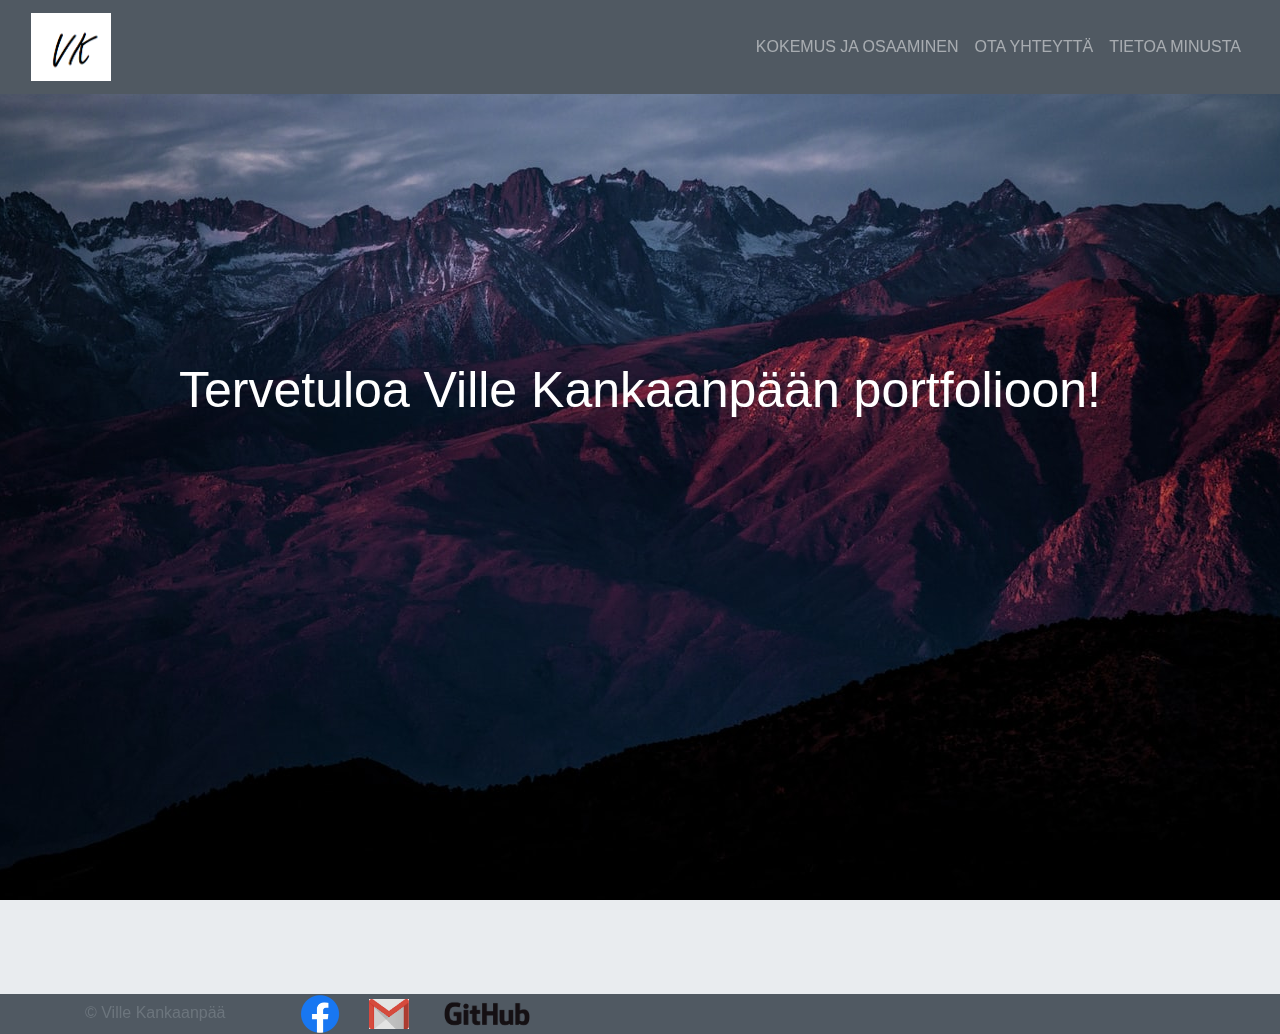
<file: index.html>
<!doctype html>
<html lang="fi">
  <head>

    <meta charset="utf-8">
    <meta name="viewport" content="width=device-width, initial-scale=1">

    <link rel="stylesheet" href="https://stackpath.bootstrapcdn.com/bootstrap/4.4.1/css/bootstrap.min.css" integrity="sha384-Vkoo8x4CGsO3+Hhxv8T/Q5PaXtkKtu6ug5TOeNV6gBiFeWPGFN9MuhOf23Q9Ifjh" crossorigin="anonymous">
    <link rel="stylesheet" href="style.css">
    <title>Ville Kankaanpää</title>
  </head>
  <body data-spy="scroll" data-target="#menu">
    <div id="home">
      <nav class="navbar navbar-dark navbar-expand-md navbar-fixed-top">
        <div class="container-fluid">
          <a class="navbar-brand" href="index.html"><img id="logo" src="img/logo.png"></a>
          <button class="navbar-toggler" type="button" data-toggle="collapse" data-target="#menu"> 
            <span class="navbar-toggler-icon"></span>
          </button>
          <div class="collapse navbar-collapse" id="menu">
            <ul class="navbar-nav ml-auto">
              <li class="nav-item">
                <a class="nav-link" href="Kokemus.html">Kokemus ja osaaminen</a>
              </li>  
              <li class="nav-item">
                <a class="nav-link" href="tiedot.html">Ota yhteyttä</a>
              </li>  
              <li class="nav-item">
                <a class="nav-link" href="tietoa.html">Tietoa minusta</a>
              </li>  
            </ul>  
          </div>  
        </div>
      </nav>  

      <div class="landing">
        <div class="home-wrap">
          <div class="home-inner">
          </div>  
        </div>
      </div>  
      <div class="caption center-block text-center">
        <h3>Tervetuloa Ville Kankaanpään portfolioon!</h3>
      </div>  
    </div>   
    <footer class="footer1">
      <div class="container">
        <span class="text-muted">© Ville Kankaanpää</span>

        <a href="https://www.facebook.com/" title="Facebook"><img class="footer-logos" src="img/facebook.png" alt="facebook" height="40px"></a>

        <a href="mailto:kankaanpaa.ville.juhani@gmail.com" class="gmail" title="gmail" subject="Lähetetty portfolio-sivun kautta"><img class="footer-logos" src="img/gmail.png" alt="gmail" height="30px"></a>

        <a href="https://github.com/Villek1996/Villek1996.github.io" title="Github"><img class="footer-logos" src="img/github.png" alt="github" height="40px"></a>
      </div>
    </footer>    
    <script src="https://code.jquery.com/jquery-3.4.1.slim.min.js" integrity="sha384-J6qa4849blE2+poT4WnyKhv5vZF5SrPo0iEjwBvKU7imGFAV0wwj1yYfoRSJoZ+n" crossorigin="anonymous"></script>
    <script src="https://cdn.jsdelivr.net/npm/popper.js@1.16.0/dist/umd/popper.min.js" integrity="sha384-Q6E9RHvbIyZFJoft+2mJbHaEWldlvI9IOYy5n3zV9zzTtmI3UksdQRVvoxMfooAo" crossorigin="anonymous"></script>
    <script src="https://stackpath.bootstrapcdn.com/bootstrap/4.4.1/js/bootstrap.min.js" integrity="sha384-wfSDF2E50Y2D1uUdj0O3uMBJnjuUD4Ih7YwaYd1iqfktj0Uod8GCExl3Og8ifwB6" crossorigin="anonymous"></script>
  </body>
</html>
</file>
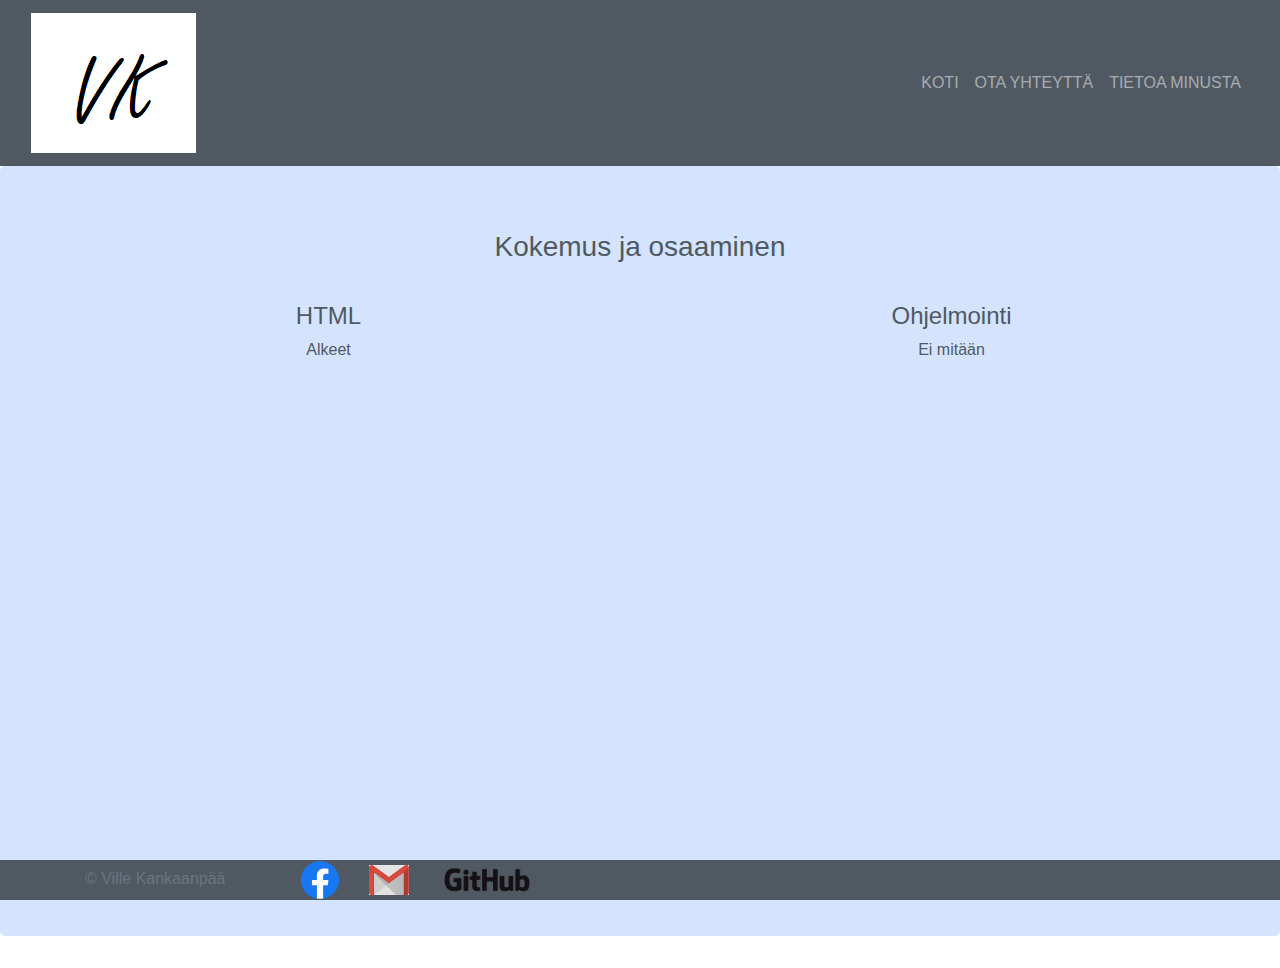
<file: Kokemus.html>
<!doctype html>
<html lang="fi">
  <head>

    <meta charset="utf-8">
    <meta name="viewport" content="width=device-width, initial-scale=1">


    <link rel="stylesheet" href="https://stackpath.bootstrapcdn.com/bootstrap/4.4.1/css/bootstrap.min.css" integrity="sha384-Vkoo8x4CGsO3+Hhxv8T/Q5PaXtkKtu6ug5TOeNV6gBiFeWPGFN9MuhOf23Q9Ifjh" crossorigin="anonymous">
    <link rel="stylesheet" href="style.css">
    <title>Ville Kankaanpää</title>
  </head>
  <body data-spy="scroll" data-target="#menu">
    <div id="home">
      <nav class="navbar navbar-dark navbar-expand-md navbar-fixed-top">
        <div class="container-fluid">
          <a class="navbar-brand" href="index.html"><img src="img/logo.png"></a>
          <button class="navbar-toggler" type="button" data-toggle="collapse" data-target="#menu"> 
            <span class="navbar-toggler-icon"></span>
          </button>
          <div class="collapse navbar-collapse" id="menu">
            <ul class="navbar-nav ml-auto">
              <li class="nav-item">
                <a class="nav-link" href="index.html">Koti</a>
              </li>  
              <li class="nav-item">
                <a class="nav-link" href="tiedot.html">Ota yhteyttä</a>
              </li>  
              <li class="nav-item">
                <a class="nav-link" href="tietoa.html">Tietoa minusta</a>
              </li>                
            </ul>  
          </div>  
        </div>
      </nav>  

      <div class="jumbotron" style="background-color:#d4e4ff">
           <h3 class="heading">Kokemus ja osaaminen</h3>
         <div class="row">  
           <div class="col-md-6 text-center">
            <h4>HTML</h4>
              <p>Alkeet</p>
           </div> 
           <div class="col-md-6 text-center">
            <h4>Ohjelmointi</h4>
              <p>Ei mitään</p>
           </div> 
         </div>  
      </div>  

    <footer class="footer2">
      <div class="container">
        <span class="text-muted">© Ville Kankaanpää</span>

        <a href="https://www.facebook.com/" title="Facebook"><img class="footer-logos" src="img/facebook.png" alt="facebook" height="40px"></a>

        <a href="mailto:kankaanpaa.ville.juhani@gmail.com" class="gmail" title="gmail" subject="Lähetetty portfolio-sivun kautta"><img class="footer-logos" src="img/gmail.png" alt="gmail" height="30px"></a>

        <a href="https://github.com/Villek1996/Villek1996.github.io" title="Github"><img class="footer-logos" src="img/github.png" alt="github" height="40px"></a>
      </div>
    </footer>   
    <script src="https://code.jquery.com/jquery-3.4.1.slim.min.js" integrity="sha384-J6qa4849blE2+poT4WnyKhv5vZF5SrPo0iEjwBvKU7imGFAV0wwj1yYfoRSJoZ+n" crossorigin="anonymous"></script>
    <script src="https://cdn.jsdelivr.net/npm/popper.js@1.16.0/dist/umd/popper.min.js" integrity="sha384-Q6E9RHvbIyZFJoft+2mJbHaEWldlvI9IOYy5n3zV9zzTtmI3UksdQRVvoxMfooAo" crossorigin="anonymous"></script>
    <script src="https://stackpath.bootstrapcdn.com/bootstrap/4.4.1/js/bootstrap.min.js" integrity="sha384-wfSDF2E50Y2D1uUdj0O3uMBJnjuUD4Ih7YwaYd1iqfktj0Uod8GCExl3Og8ifwB6" crossorigin="anonymous"></script>
  </body>
</html>
</file>
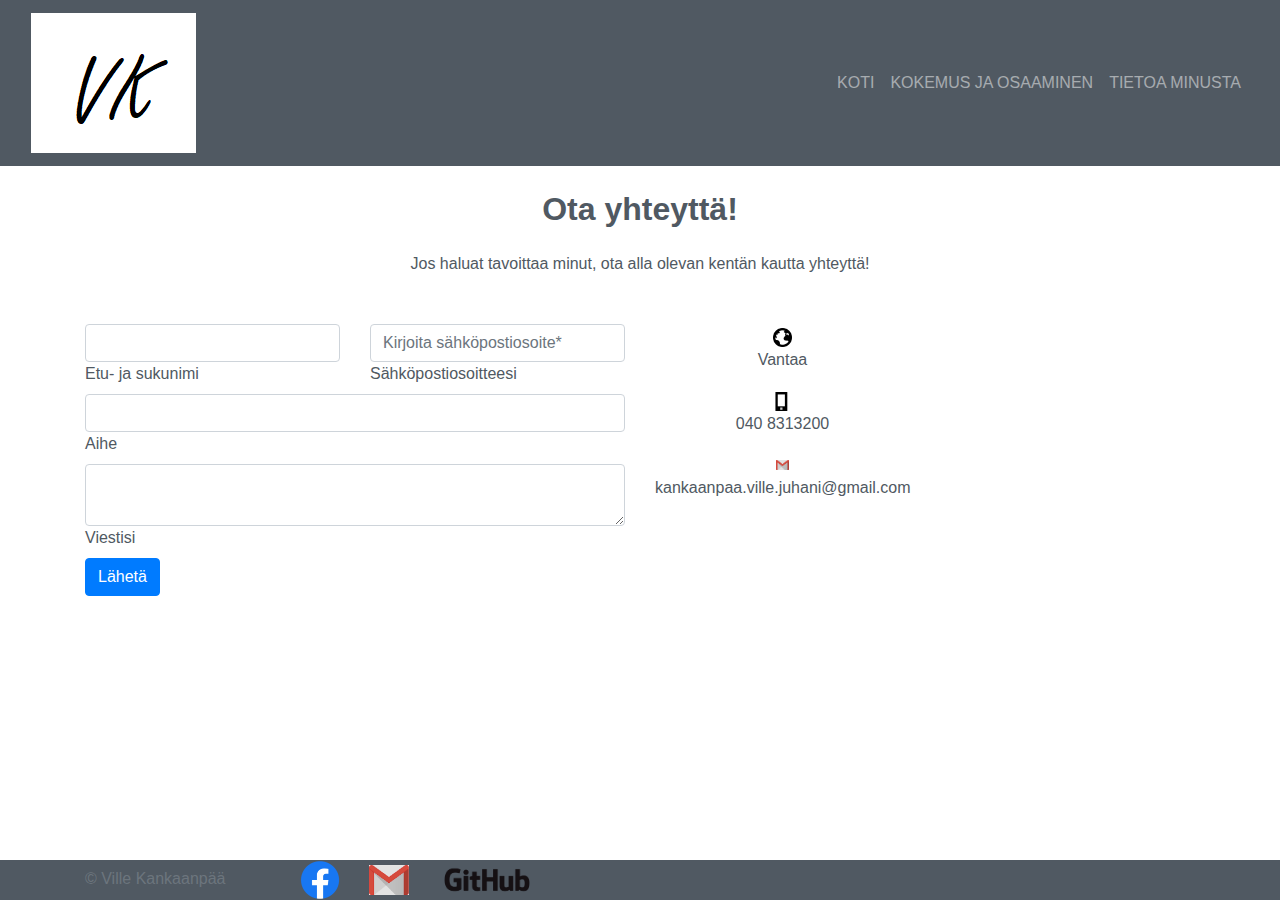
<file: tiedot.html>
<!doctype html>
<html lang="fi">
  <head>

    <meta charset="utf-8">
    <meta name="viewport" content="width=device-width, initial-scale=1">


    <link rel="stylesheet" href="https://stackpath.bootstrapcdn.com/bootstrap/4.4.1/css/bootstrap.min.css" integrity="sha384-Vkoo8x4CGsO3+Hhxv8T/Q5PaXtkKtu6ug5TOeNV6gBiFeWPGFN9MuhOf23Q9Ifjh" crossorigin="anonymous">
    <link rel="stylesheet" href="style.css">
    <title>Ville Kankaanpää</title>
  </head>
  <body data-spy="scroll" data-target="#menu" style="margin-bottom:100;">
    <div id="home">
      <nav class="navbar navbar-dark navbar-expand-md navbar-fixed-top">
        <div class="container-fluid">
          <a class="navbar-brand" href="index.html"><img src="img/logo.png"></a>
          <button class="navbar-toggler" type="button" data-toggle="collapse" data-target="#menu"> 
            <span class="navbar-toggler-icon"></span>
          </button>
          <div class="collapse navbar-collapse" id="menu">
            <ul class="navbar-nav ml-auto">
              <li class="nav-item">
                <a class="nav-link" href="index.html">Koti</a>
              </li>  
              <li class="nav-item">
                <a class="nav-link" href="Kokemus.html">Kokemus ja osaaminen</a>
              </li>                
              <li class="nav-item">
                <a class="nav-link" href="tietoa.html">Tietoa minusta</a>
              </li>                    
            </ul>  
          </div>  
        </div>
      </nav>  

      <div class="container">
          <section class="mb-4">

                    <h2 class="h1-responsive font-weight-bold text-center my-4">Ota yhteyttä!</h2>

                    <p class="text-center w-responsive mx-auto mb-5">Jos haluat tavoittaa minut, ota alla olevan kentän kautta yhteyttä!</p>

                    <div class="row">


                        <div class="col-md-6 mb-md-0 mb-5">
                            <form id="contact-form" name="contact-form" role="form">

                                <div class="row">

                                    <div class="col-md-6">
                                        <div class="md-form mb-0">
                                            <input type="text" id="name" name="name" class="form-control">
                                            <label for="name" class="">Etu- ja sukunimi</label>
                                        </div>
                                    </div>

                                    <div class="col-md-6">
                                        <div class="md-form mb-0">
                                            <input type="email" id="email" name="email" class="form-control" placeholder="Kirjoita sähköpostiosoite*" required="required" data-error="Sähköposti pakollinen.">
                                            <label for="email" class="">Sähköpostiosoitteesi</label>
                                        </div>
                                    </div>

                                </div>

                                <div class="row">
                                    <div class="col-md-12">
                                        <div class="md-form mb-0">
                                            <input type="text" id="subject" name="subject" class="form-control">
                                            <label for="subject" class="">Aihe</label>
                                        </div>
                                    </div>
                                </div>

                                <div class="row">

                                    <div class="col-md-12">

                                        <div class="md-form">
                                            <textarea type="text" id="message" name="message" rows="2" class="form-control md-textarea"></textarea>
                                            <label for="message">Viestisi</label>
                                        </div>

                                    </div>
                                </div>

                            </form>

                            <div class="text-center text-md-left">
                                <button type="button" class="btn btn-primary" value="send message">Lähetä</a>
                            </div>
                            <div id="status"></div>
                        </div>

                        <div class="col-md-3 text-center">
                            <ul class="list-unstyled mb-0">
                                <li><img src="img/maapallo.png" alt="sijainti" height="19px">
                                    <p>Vantaa</p>
                                </li>

                                <li><img src="img/puhelin.png" alt="puhelin" height="19px">
                                    <p>040 8313200</p>
                                </li>

                                <li><img src="img/gmail.png" alt="gmail" height="10px">
                                    <p>kankaanpaa.ville.juhani@gmail.com</p>
                                </li>
                            </ul>
                        </div>

                    </div>

                </section>     
      </div> 

    <footer class="footer2">
      <div class="container">
        <span class="text-muted">© Ville Kankaanpää</span>

        <a href="https://www.facebook.com/" title="Facebook"><img class="footer-logos" src="img/facebook.png" alt="facebook" height="40px"></a>

        <a href="mailto:kankaanpaa.ville.juhani@gmail.com" class="gmail" title="gmail" subject="Lähetetty portfolio-sivun kautta"><img class="footer-logos" src="img/gmail.png" alt="gmail" height="30px"></a>

        <a href="https://github.com/Villek1996/Villek1996.github.io" title="Github"><img class="footer-logos" src="img/github.png" alt="github" height="40px"></a>
      </div>
    </footer>    
    <script src="https://code.jquery.com/jquery-3.4.1.slim.min.js" integrity="sha384-J6qa4849blE2+poT4WnyKhv5vZF5SrPo0iEjwBvKU7imGFAV0wwj1yYfoRSJoZ+n" crossorigin="anonymous"></script>
    <script src="https://cdn.jsdelivr.net/npm/popper.js@1.16.0/dist/umd/popper.min.js" integrity="sha384-Q6E9RHvbIyZFJoft+2mJbHaEWldlvI9IOYy5n3zV9zzTtmI3UksdQRVvoxMfooAo" crossorigin="anonymous"></script>
    <script src="https://stackpath.bootstrapcdn.com/bootstrap/4.4.1/js/bootstrap.min.js" integrity="sha384-wfSDF2E50Y2D1uUdj0O3uMBJnjuUD4Ih7YwaYd1iqfktj0Uod8GCExl3Og8ifwB6" crossorigin="anonymous"></script>
  </body>
</html>
</file>
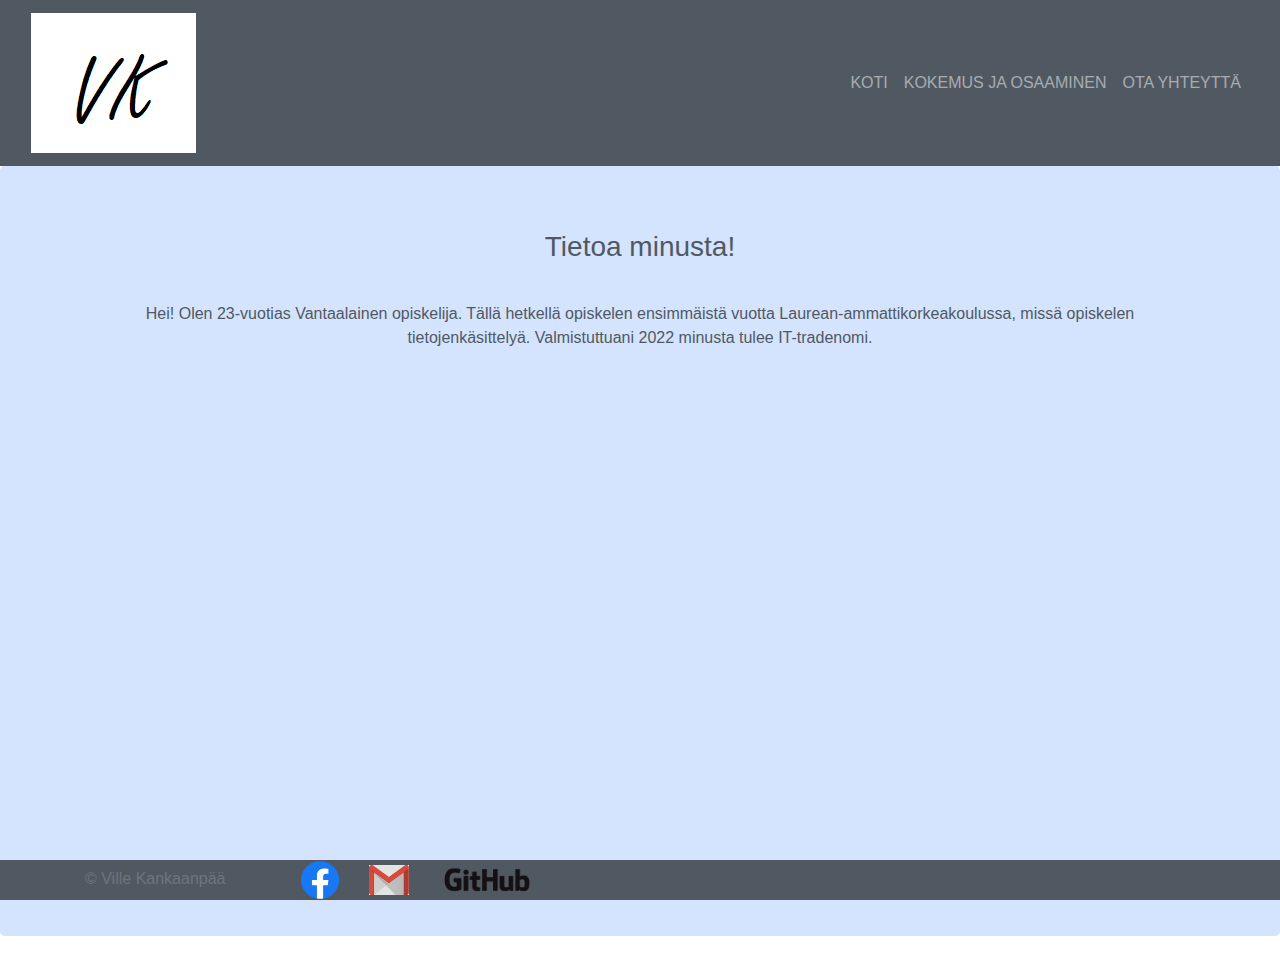
<file: tietoa.html>
<!doctype html>
<html lang="fi">
  <head>

    <meta charset="utf-8">
    <meta name="viewport" content="width=device-width, initial-scale=1">


    <link rel="stylesheet" href="https://stackpath.bootstrapcdn.com/bootstrap/4.4.1/css/bootstrap.min.css" integrity="sha384-Vkoo8x4CGsO3+Hhxv8T/Q5PaXtkKtu6ug5TOeNV6gBiFeWPGFN9MuhOf23Q9Ifjh" crossorigin="anonymous">
    <link rel="stylesheet" href="style.css">
    <title>Ville Kankaanpää</title>
  </head>
  <body data-spy="scroll" data-target="#menu">
    <div id="home">
      <nav class="navbar navbar-dark navbar-expand-md navbar-fixed-top">
        <div class="container-fluid">
          <a class="navbar-brand" href="index.html"><img src="img/logo.png"></a>
          <button class="navbar-toggler" type="button" data-toggle="collapse" data-target="#menu"> 
            <span class="navbar-toggler-icon"></span>
          </button>
          <div class="collapse navbar-collapse" id="menu">
            <ul class="navbar-nav ml-auto">
              <li class="nav-item">
                <a class="nav-link" href="index.html">Koti</a>
              </li>  
              <li class="nav-item">
                <a class="nav-link" href="Kokemus.html">Kokemus ja osaaminen</a>
              </li>                
              <li class="nav-item">
                <a class="nav-link" href="tiedot.html">Ota yhteyttä</a>
              </li> 
            </ul>  
          </div>  
        </div>
      </nav>  

      <div class="jumbotron" style="background-color:#d4e4ff" >
           <h3 class="heading">Tietoa minusta!</h3>
        <div class="container">
         <div class="row"> 
          <div class="col-md-12 text-center">
              <p>Hei! Olen 23-vuotias Vantaalainen opiskelija. Tällä hetkellä opiskelen ensimmäistä vuotta Laurean-ammattikorkeakoulussa, missä opiskelen tietojenkäsittelyä. Valmistuttuani 2022 minusta tulee IT-tradenomi.</p>
          </div>  
         </div>  
        </div> 
      </div>  

    <footer class="footer2">
      <div class="container">
        <span class="text-muted">© Ville Kankaanpää</span>

        <a href="https://www.facebook.com/" title="Facebook"><img class="footer-logos" src="img/facebook.png" alt="facebook" height="40px"></a>

        <a href="mailto:kankaanpaa.ville.juhani@gmail.com" class="gmail" title="gmail" subject="Lähetetty portfolio-sivun kautta"><img class="footer-logos" src="img/gmail.png" alt="gmail" height="30px"></a>

        <a href="https://github.com/Villek1996/Villek1996.github.io" title="Github"><img class="footer-logos" src="img/github.png" alt="github" height="40px"></a>
      </div>
    </footer>   
    <script src="https://code.jquery.com/jquery-3.4.1.slim.min.js" integrity="sha384-J6qa4849blE2+poT4WnyKhv5vZF5SrPo0iEjwBvKU7imGFAV0wwj1yYfoRSJoZ+n" crossorigin="anonymous"></script>
    <script src="https://cdn.jsdelivr.net/npm/popper.js@1.16.0/dist/umd/popper.min.js" integrity="sha384-Q6E9RHvbIyZFJoft+2mJbHaEWldlvI9IOYy5n3zV9zzTtmI3UksdQRVvoxMfooAo" crossorigin="anonymous"></script>
    <script src="https://stackpath.bootstrapcdn.com/bootstrap/4.4.1/js/bootstrap.min.js" integrity="sha384-wfSDF2E50Y2D1uUdj0O3uMBJnjuUD4Ih7YwaYd1iqfktj0Uod8GCExl3Og8ifwB6" crossorigin="anonymous"></script>
  </body>
</html>
</file>
<file: style.css>
body {
	overflow-x: hidden; 
	color:#505962;
	font-family: sans-serif;
}
.navbar{
	text-transform: uppercase;
	background-color: #505962; 
}
.home-inner {
	background-image: url(img/mountains2.jpg);
}
.caption {
	width:100%;
	max-width:100%;
	position: absolute; 
	top:40%;
	z-index: 1;
}
.caption h3 {
	color: white;
	font-size:50px;
}
#logo {
	width:80px;
}
.navbar-brand img{
	height:rem2;
}
.landing {
  position: relative;
  width: 100%;
  height: 100vh;
  display: table;
  background: #E9ECEF;
  z-index: -1;
}
.home-wrap {
  clip: rect(0, auto, auto, 0);
  position: absolute;
  top: 0;
  left: 0;
  width: 100%;
  height: 100%;
}
.home-inner {
  position: fixed;
  display: table;
  top: 0;
  left: 0;
  width: 100%;
  height: 100%;
  background-size: cover;
  background-position: center center;
  -webkit-transform: translateZ(0);
          transform: translateZ(0);
  will-change: transform;
}
.heading {
  text-align: center;
  padding-bottom: 30px; 

}
.text-muted {
	padding-right: 70px;
	color: black;
}
.footer-logos {
	padding-right: 25px;
}
.footer2 {
	background-color:#505962;
    position:fixed;
    width:100%;
	bottom:0;
}
footer {
	background-color:#505962;
}
.jumbotron {
	height: 770px;
}
</file>
